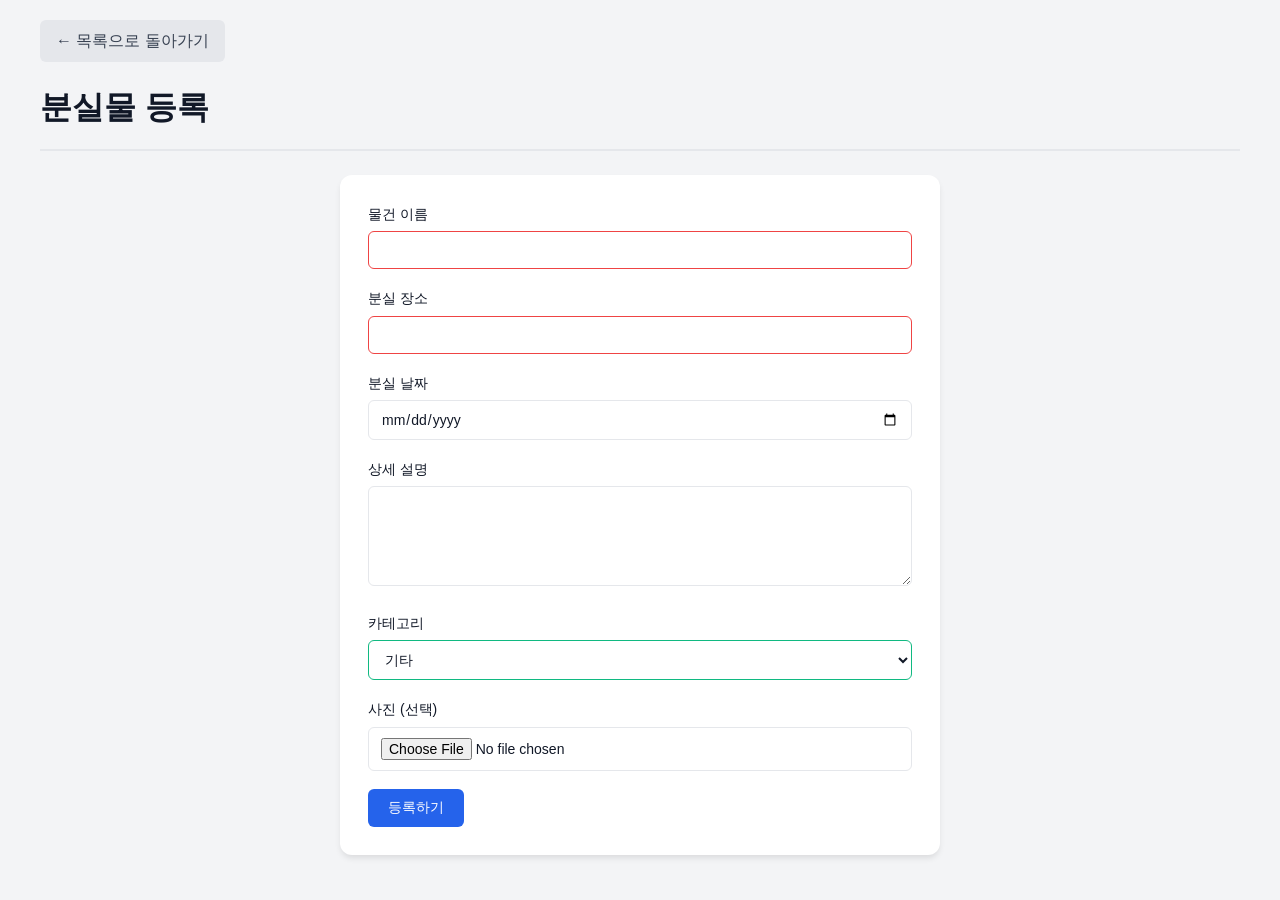
<file: templates/add.html>
<!DOCTYPE html>
<html lang="ko">
<head>
  <meta charset="UTF-8">
  <meta name="viewport" content="width=device-width, initial-scale=1.0">
  <title>분실물 등록</title>
  <link rel="stylesheet" href="/static/style.css">
  <style>
    .back-button {
      display: inline-block;
      margin-bottom: 20px;
      padding: 8px 16px;
      background-color: #e5e7eb;
      color: #374151;
      border-radius: 6px;
      font-weight: 500;
      transition: all 0.3s ease;
    }
    .back-button:hover {
      background-color: #d1d5db;
      transform: translateX(-2px);
    }
  </style>
</head>
<body>
  <div class="container">
    <a href="/" class="back-button">← 목록으로 돌아가기</a>
    
    <h1>분실물 등록</h1>

    <form action="/add" method="POST" enctype="multipart/form-data">

      <label>물건 이름</label>
      <input type="text" name="item_name" required>

      <label>분실 장소</label>
      <input type="text" name="location" required>

      <label>분실 날짜</label>
      <input type="date" name="lost_date">

      <label>상세 설명</label>
      <textarea name="description"></textarea>

      <label>카테고리</label>
      <select name="category">
        <option value="가방">가방</option>
        <option value="전자기기">전자기기</option>
        <option value="지갑/카드">지갑/카드</option>
        <option value="의류">의류</option>
        <option value="기타" selected>기타</option>
      </select>

      <label>사진 (선택)</label>
      <input type="file" name="image" accept="image/*">

      <button type="submit">등록하기</button>

    </form>
  </div>
</body>
</html>
</file>
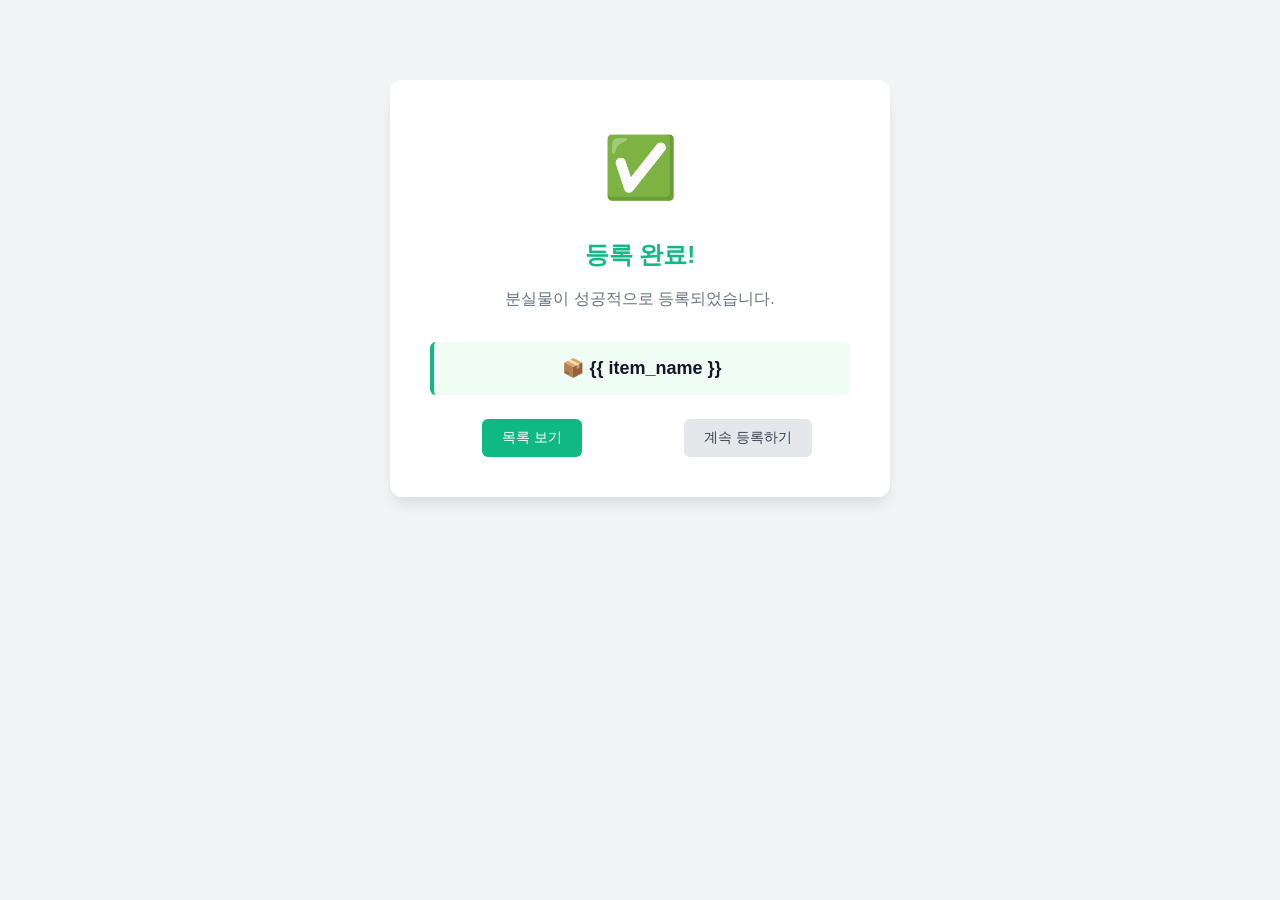
<file: templates/success.html>
<!DOCTYPE html>
<html lang="ko">
<head>
  <meta charset="UTF-8">
  <meta name="viewport" content="width=device-width, initial-scale=1.0">
  <title>등록 완료</title>
  <link rel="stylesheet" href="/static/style.css">
  <style>
    .success-container {
      max-width: 500px;
      margin: 60px auto;
      padding: 40px;
      background-color: white;
      border-radius: 12px;
      box-shadow: 0 10px 15px -3px rgba(0, 0, 0, 0.1);
      text-align: center;
    }
    
    .success-icon {
      font-size: 60px;
      margin-bottom: 20px;
    }
    
    .success-title {
      font-size: 24px;
      font-weight: 700;
      color: #10b981;
      margin-bottom: 12px;
    }
    
    .success-message {
      font-size: 16px;
      color: #6b7280;
      margin-bottom: 30px;
      line-height: 1.6;
    }
    
    .success-item-name {
      font-size: 18px;
      font-weight: 600;
      color: #111827;
      margin: 16px 0 24px;
      padding: 12px;
      background-color: #f0fdf4;
      border-radius: 6px;
      border-left: 4px solid #10b981;
    }
    
    .button-group {
      display: flex;
      gap: 12px;
      justify-content: center;
    }
    
    .btn-primary, .btn-secondary {
      padding: 10px 20px;
      border-radius: 6px;
      font-weight: 500;
      cursor: pointer;
      border: none;
      transition: all 0.3s ease;
      font-size: 14px;
    }
    
    .btn-primary {
      background-color: #10b981;
      color: white;
      flex: 1;
    }
    
    .btn-primary:hover {
      background-color: #059669;
      transform: translateY(-2px);
      box-shadow: 0 4px 6px -1px rgba(0, 0, 0, 0.1);
    }
    
    .btn-secondary {
      background-color: #e5e7eb;
      color: #374151;
      flex: 1;
    }
    
    .btn-secondary:hover {
      background-color: #d1d5db;
      transform: translateY(-2px);
    }
  </style>
</head>
<body>
  <div class="success-container">
    <div class="success-icon">✅</div>
    
    <div class="success-title">등록 완료!</div>
    
    <div class="success-message">
      분실물이 성공적으로 등록되었습니다.
    </div>
    
    <div class="success-item-name">
      📦 {{ item_name }}
    </div>
    
    <div class="button-group">
      <a href="/" style="flex: 1;"><button class="btn-primary">목록 보기</button></a>
      <a href="/add" style="flex: 1;"><button class="btn-secondary">계속 등록하기</button></a>
    </div>
  </div>
</body>
</html>
</file>
<file: static/style.css>
/* ──────────────────────────────────────────
   분실물 관리 웹앱 CSS
   ────────────────────────────────────────── */

* {
  margin: 0;
  padding: 0;
  box-sizing: border-box;
}

:root {
  --primary-color: #2563eb;
  --primary-dark: #1e40af;
  --success-color: #10b981;
  --danger-color: #ef4444;
  --gray-light: #f3f4f6;
  --gray-medium: #d1d5db;
  --gray-dark: #374151;
  --text-primary: #111827;
  --text-secondary: #6b7280;
  --border-color: #e5e7eb;
  --shadow: 0 4px 6px -1px rgba(0, 0, 0, 0.1);
  --shadow-lg: 0 10px 15px -3px rgba(0, 0, 0, 0.1);
}

body {
  font-family: -apple-system, BlinkMacSystemFont, 'Segoe UI', Roboto, 'Helvetica Neue', Arial, sans-serif;
  color: var(--text-primary);
  background-color: var(--gray-light);
  line-height: 1.6;
}

/* ──────────────────────────────────────────
   레이아웃 & 컨테이너
   ────────────────────────────────────────── */

body {
  padding: 20px;
}

.container {
  max-width: 1200px;
  margin: 0 auto;
}

h1 {
  font-size: 32px;
  font-weight: 700;
  margin-bottom: 10px;
  color: var(--text-primary);
}

h2 {
  font-size: 24px;
  font-weight: 600;
  margin-bottom: 15px;
  color: var(--text-primary);
}

h3 {
  font-size: 18px;
  font-weight: 600;
  margin-bottom: 12px;
  color: var(--text-primary);
}

p {
  color: var(--text-secondary);
  margin-bottom: 16px;
}

/* ──────────────────────────────────────────
   버튼 & 링크
   ────────────────────────────────────────── */

a {
  text-decoration: none;
  color: inherit;
}

button {
  font-family: inherit;
  cursor: pointer;
  transition: all 0.3s ease;
  border-radius: 6px;
  border: none;
  font-weight: 500;
  font-size: 14px;
}

/* 기본 버튼 */
button[type="submit"],
.btn-primary {
  background-color: var(--primary-color);
  color: white;
  padding: 10px 20px;
  border: none;
}

button[type="submit"]:hover,
.btn-primary:hover {
  background-color: var(--primary-dark);
  box-shadow: var(--shadow);
  transform: translateY(-2px);
}

button[type="submit"]:active,
.btn-primary:active {
  transform: translateY(0);
}

/* 등록 버튼 (상단) */
body > a button {
  background-color: var(--success-color);
  color: white;
  padding: 10px 18px;
  font-size: 14px;
  border-radius: 6px;
}

body > a button:hover {
  background-color: #059669;
  box-shadow: var(--shadow);
  transform: translateY(-2px);
}

/* 카테고리 버튼 */
.category-btn {
  padding: 8px 14px;
  margin-right: 8px;
  margin-bottom: 12px;
  background-color: white;
  color: var(--text-primary);
  border: 1px solid var(--border-color);
  border-radius: 6px;
  font-weight: 500;
  cursor: pointer;
  transition: all 0.3s ease;
}

.category-btn:hover {
  border-color: var(--primary-color);
  color: var(--primary-color);
  background-color: #f0f9ff;
}

.category-btn.active {
  background-color: var(--primary-color);
  color: white;
  border-color: var(--primary-color);
  box-shadow: var(--shadow);
}

/* ──────────────────────────────────────────
   폼 스타일
   ────────────────────────────────────────── */

form {
  background-color: white;
  padding: 28px;
  border-radius: 12px;
  box-shadow: var(--shadow);
  max-width: 600px;
  margin: 20px auto;
}

label {
  display: block;
  margin-bottom: 6px;
  font-weight: 500;
  color: var(--text-primary);
  font-size: 14px;
}

input[type="text"],
input[type="date"],
input[type="file"],
textarea,
select {
  width: 100%;
  padding: 10px 12px;
  border: 1px solid var(--border-color);
  border-radius: 6px;
  font-family: inherit;
  font-size: 14px;
  color: var(--text-primary);
  background-color: white;
  margin-bottom: 18px;
  transition: all 0.3s ease;
}

input[type="text"]:focus,
input[type="date"]:focus,
input[type="file"]:focus,
textarea:focus,
select:focus {
  outline: none;
  border-color: var(--primary-color);
  box-shadow: 0 0 0 3px rgba(37, 99, 235, 0.1);
  background-color: #f8fafc;
}

textarea {
  resize: vertical;
  min-height: 100px;
  font-family: inherit;
}

/* ──────────────────────────────────────────
   테이블 스타일
   ────────────────────────────────────────── */

table {
  width: 100%;
  border-collapse: collapse;
  background-color: white;
  border-radius: 8px;
  overflow: hidden;
  box-shadow: var(--shadow);
}

thead {
  background-color: var(--gray-light);
  border-bottom: 2px solid var(--border-color);
}

th {
  padding: 14px 16px;
  text-align: left;
  font-weight: 600;
  color: var(--text-primary);
  font-size: 13px;
  text-transform: uppercase;
  letter-spacing: 0.5px;
}

td {
  padding: 14px 16px;
  border-bottom: 1px solid var(--border-color);
  font-size: 14px;
  color: var(--text-secondary);
}

tbody tr:hover {
  background-color: #f9fafb;
}

tbody tr:last-child td {
  border-bottom: none;
}

/* 이미지 썸네일 */
img[alt="분실물 이미지"] {
  border-radius: 6px;
  display: block;
  margin-bottom: 8px;
  object-fit: cover;
  border: 1px solid var(--border-color);
}

/* ──────────────────────────────────────────
   메시지 & 상태
   ────────────────────────────────────────── */

.empty-message {
  text-align: center;
  padding: 40px 20px;
  color: var(--text-secondary);
  font-size: 15px;
}

.empty-message p {
  margin: 0;
}

/* ──────────────────────────────────────────
   섹션 & 간격
   ────────────────────────────────────────── */

br {
  line-height: 1.2;
}

/* 섹션 간격 */
h1 {
  margin-top: 0;
  margin-bottom: 24px;
  padding-bottom: 16px;
  border-bottom: 2px solid var(--border-color);
}

h3 {
  margin-top: 20px;
  margin-bottom: 16px;
}

/* 등록 링크 */
body > a {
  display: inline-block;
  margin-bottom: 20px;
}

/* 카테고리 섹션 */
h3:nth-of-type(1) {
  font-size: 16px;
  color: var(--text-primary);
  margin-top: 0;
  margin-bottom: 14px;
}

/* ──────────────────────────────────────────
   선택 상태 & 포커스
   ────────────────────────────────────────── */

input[required]:valid,
select:valid {
  border-color: var(--success-color);
}

input[required]:invalid:not(:placeholder-shown) {
  border-color: var(--danger-color);
}

/* ──────────────────────────────────────────
   유틸리티
   ────────────────────────────────────────── */

.sr-only {
  position: absolute;
  width: 1px;
  height: 1px;
  padding: 0;
  margin: -1px;
  overflow: hidden;
  clip: rect(0, 0, 0, 0);
  white-space: nowrap;
  border-width: 0;
}

/* ──────────────────────────────────────────
   반응형 (모바일 대응)
   ────────────────────────────────────────── */

@media (max-width: 768px) {
  body {
    padding: 16px;
  }

  h1 {
    font-size: 24px;
  }

  h2 {
    font-size: 20px;
  }

  form {
    padding: 20px;
  }

  table {
    font-size: 12px;
  }

  th, td {
    padding: 10px 12px;
  }

  .category-btn {
    padding: 6px 12px;
    font-size: 13px;
    margin-right: 6px;
  }

  img[alt="분실물 이미지"] {
    width: 80px !important;
  }
}

@media (max-width: 480px) {
  h1 {
    font-size: 20px;
  }

  form {
    padding: 16px;
  }

  .category-btn {
    padding: 6px 10px;
    font-size: 12px;
    margin-right: 4px;
    margin-bottom: 8px;
  }

  table {
    font-size: 11px;
  }

  th, td {
    padding: 8px 10px;
  }
}
</file>
